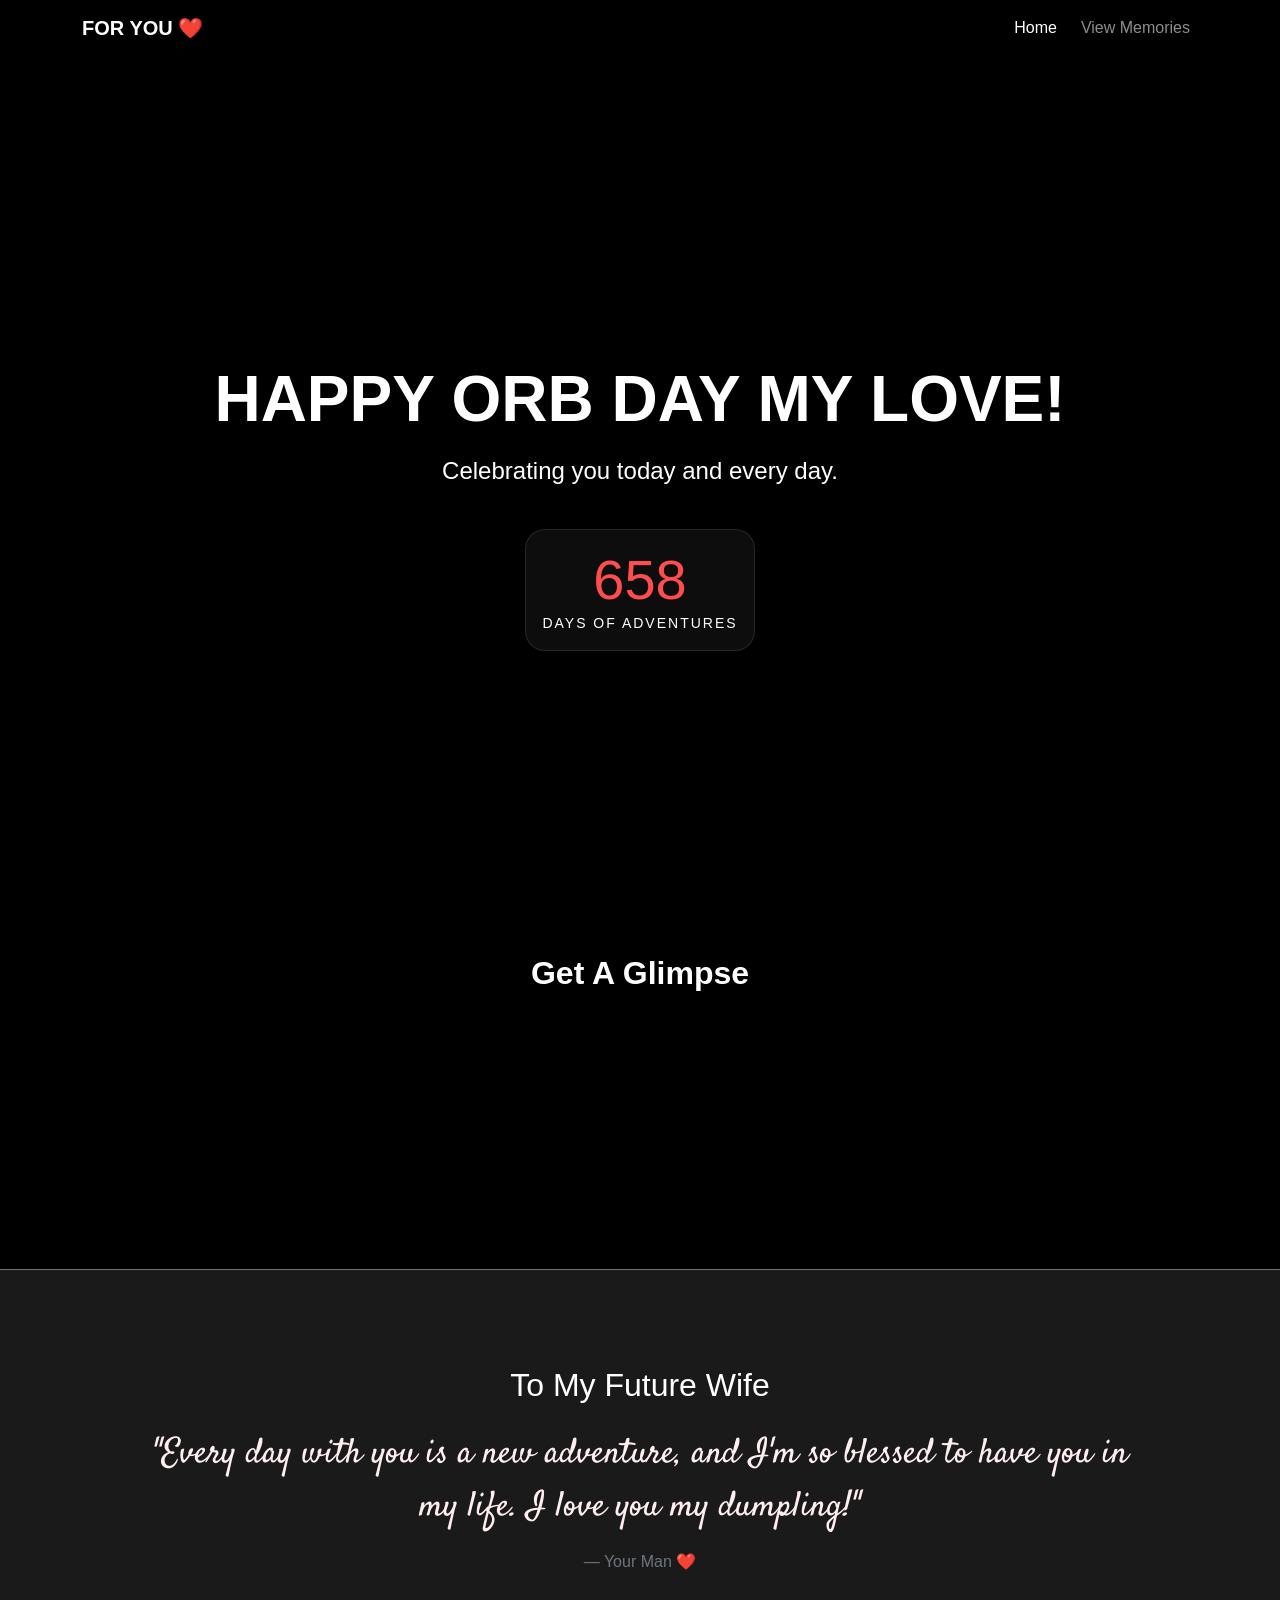
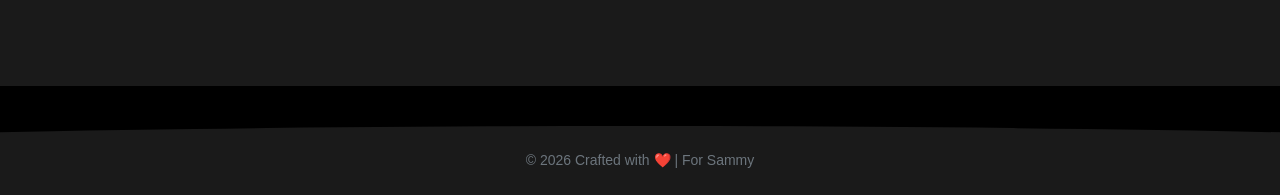
<file: index.html>
<!DOCTYPE html>
<html lang="en">
<head>
    <meta charset="UTF-8">
    <meta name="viewport" content="width=device-width, initial-scale=1.0">
    <title>From your Man</title>
    <link href="https://cdn.jsdelivr.net/npm/bootstrap@5.3.0/dist/css/bootstrap.min.css" rel="stylesheet">
    <link rel="stylesheet" href="Sammy Style.css">
</head>
<body class="bg-dark text-white">

    <nav class="navbar navbar-expand-lg navbar-dark bg-black sticky-top shadow-sm">
        <div class="container">
            <a class="navbar-brand fw-bold" href="index.html">FOR YOU ❤️</a>
            <button class="navbar-toggler" type="button" data-bs-toggle="collapse" data-bs-target="#navbarNav">
                <span class="navbar-toggler-icon"></span>
            </button>
            <div class="collapse navbar-collapse" id="navbarNav">
                <ul class="navbar-nav ms-auto align-items-center">
                    <li class="nav-item"><a class="nav-link active" href="index.html">Home</a></li>
                    <li class="nav-item ms-lg-2"><a class="nav-link" href="Memories.html">View Memories</a></li>
                </ul>
            </div>
        </div>
    </nav>

    <header class="hero-section text-center">
        <video autoplay loop muted playsinline class="hero-video">
            <source src="adventure3.mp4" type="video/mp4">
        </video>
        <div class="hero-overlay"></div>
        <div class="container hero-content animate-fade-in">
            <h1 class="display-3 display-md-1 fw-bold text-uppercase mb-3">Happy Orb Day my Love!</h1>
            <p class="lead fs-4">Celebrating you today and every day.</p>
            
            <div class="mt-4 p-3 counter-box">
                <h3 id="daysCount" class="fw-light">0</h3>
                <p class="text-uppercase small mb-0" style="letter-spacing: 2px;">Days of Adventures</p>
            </div>
        </div>
    </header>

    <section id="gallery" class="py-5">
        <div class="container">
            <h2 class="text-center mb-5 fw-bold">Get A Glimpse</h2>
            <div class="row g-3">
                <div class="col-6 col-md-4">
                    <div class="card memory-card border-0 bg-transparent">
                        <video id="adventureVideo" autoplay loop muted playsinline class="img-fluid shadow-lg">
                            <source src="adventure1.mp4" type="video/mp4">
                        </video>
                        <div class="memory-overlay">
                            <p>Sassy</p>
                            <button id="muteBtn1" class="mute-icon-btn">🔊</button>
                        </div>
                    </div>
                </div>
                <div class="col-6 col-md-4">
                    <div class="card memory-card border-0 bg-transparent">
                        <video id="vibeVideo" autoplay loop muted playsinline class="img-fluid shadow-lg">
                            <source src="adventure2.mp4" type="video/mp4">
                        </video>
                        <div class="memory-overlay">
                            <p>Beautiful</p>
                            <button id="muteBtn2" class="mute-icon-btn">🔊</button>
                        </div>
                    </div>
                </div>
                <div class="col-6 col-md-4">
                    <div class="card memory-card border-0 bg-transparent">
                        <video id="celebrationVideo" autoplay loop muted playsinline class="img-fluid shadow-lg">
                            <source src="adventure.mp4" type="video/mp4">
                        </video>
                        <div class="memory-overlay">
                            <p>Hyped</p>
                            <button id="muteBtn3" class="mute-icon-btn">🔊</button>
                        </div>
                    </div>
                </div>
            </div>
        </div>
    </section>

    <section class="py-5 bg-black text-center border-top border-secondary">
        <div class="container">
            <div class="love-note-container p-5">
                <h2 class="mb-4">To My Future Wife</h2>
                <p class="love-note-text">"Every day with you is a new adventure, and I'm so blessed to have you in my life. I love you my dumpling!"</p>
                <p class="mt-3 text-secondary">— Your Man ❤️</p>
            </div>
        </div>
    </section>

    <footer class="text-center py-4 bg-black">
        <p class="mb-0 text-secondary small">&copy; 2026 Crafted with ❤️ | For Sammy</p>
    </footer>

    <script src="https://cdn.jsdelivr.net/npm/bootstrap@5.3.0/dist/js/bootstrap.bundle.min.js"></script>
    <script src="Sammy JS.js"></script>
</body>
</html>
</file>
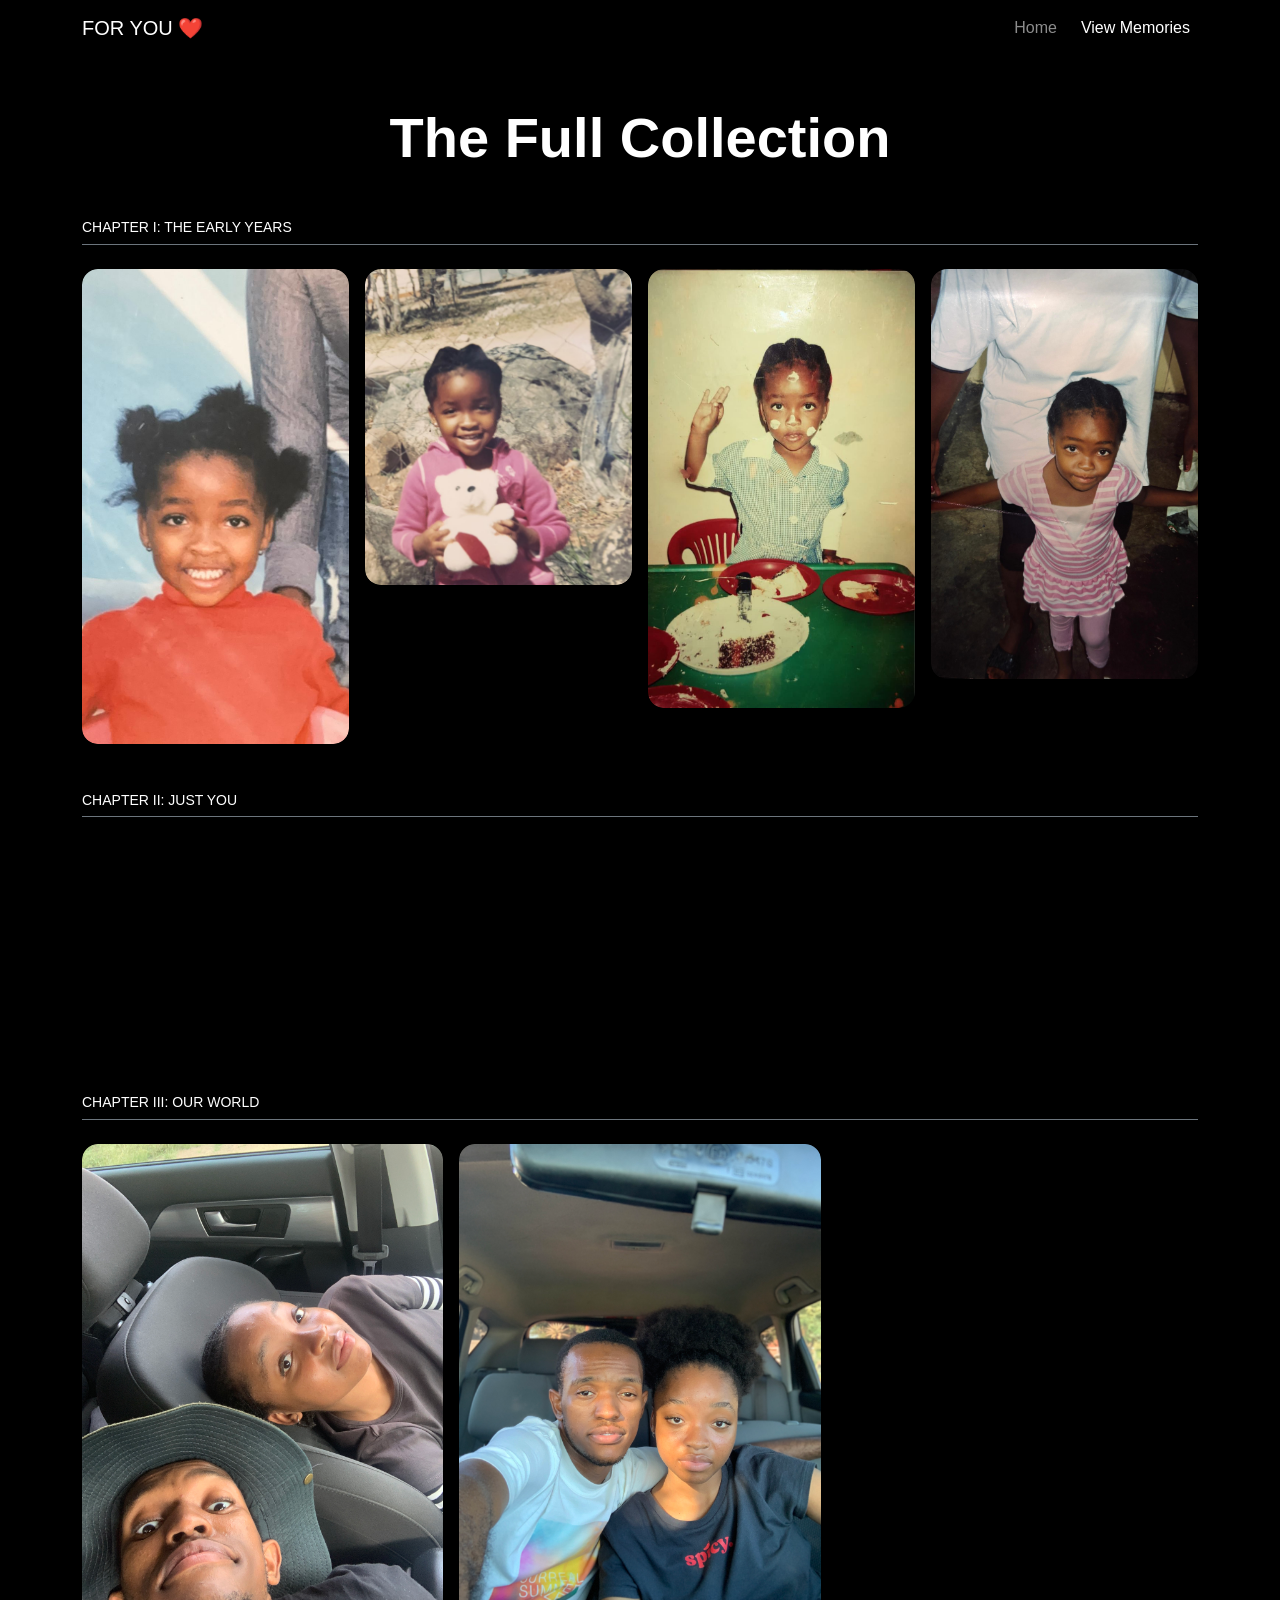
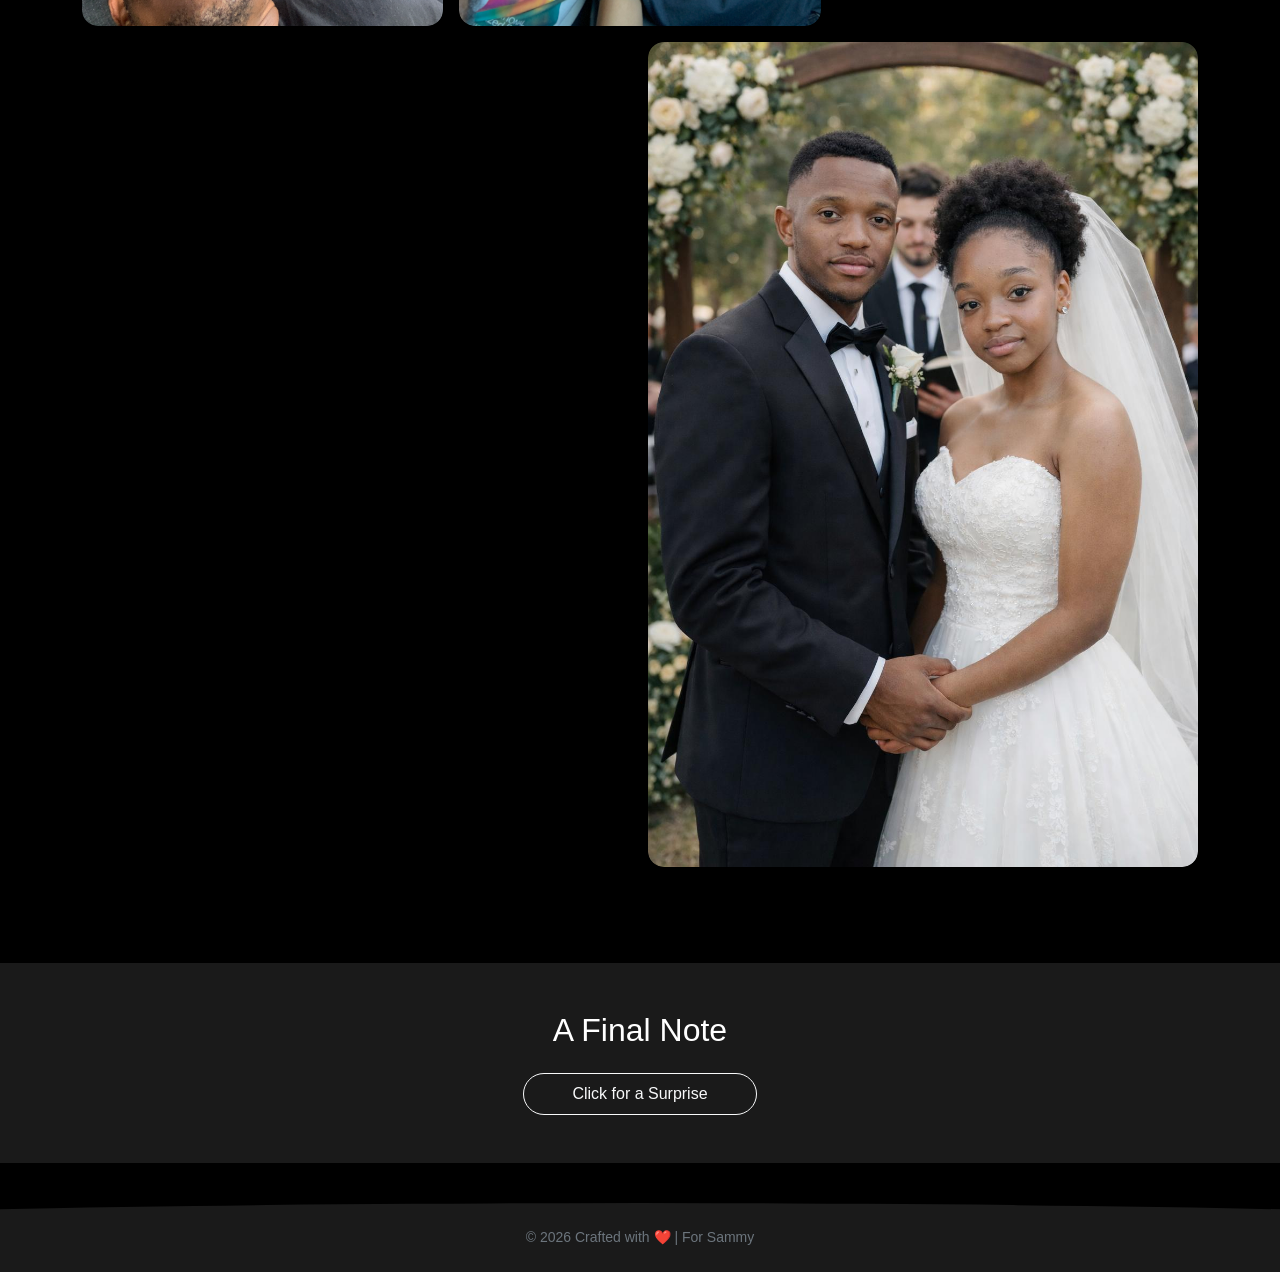
<file: Memories.html>
<!DOCTYPE html>
<html lang="en">
<head>
    <meta charset="UTF-8">
    <meta name="viewport" content="width=device-width, initial-scale=1.0">
    <title>Our Memories</title>
    <link href="https://cdn.jsdelivr.net/npm/bootstrap@5.3.0/dist/css/bootstrap.min.css" rel="stylesheet">
    <link rel="stylesheet" href="Sammy Style.css">
    <style>
        /* Extra safety to ensure images show up */
        .object-fit-cover { object-fit: cover; }
        .memory-card img { width: 100%; height: 100%; display: block; }
    </style>
</head>
<body class="bg-dark text-white">

    <nav class="navbar navbar-expand-lg navbar-dark sticky-top">
        <div class="container">
            <a class="navbar-brand" href="index.html">FOR YOU ❤️</a>
            <div class="ms-auto">
                <ul class="navbar-nav flex-row">
                    <li class="nav-item"><a class="nav-link px-2" href="index.html">Home</a></li>
                    <li class="nav-item ms-lg-2"><a class="nav-link active px-2" href="Memories.html">View Memories</a></li>
                </ul>
            </div>
        </div>
    </nav>

    <div class="container py-5">
        <h1 class="text-center mb-5 display-4 fw-bold">The Full Collection</h1>

        <h3 class="text-uppercase small tracking-widest mb-4 border-bottom border-secondary pb-2">Chapter I: The Early Years</h3>
        <div class="row g-3 mb-5">
            <div class="col-6 col-md-3">
                <div class="card memory-card border-0 bg-transparent">
                    <img src="adventure22.jpeg" class="img-fluid rounded-4" alt="Baby Pic">
                    <div class="memory-overlay">
                        <p class="fw-bold mb-0">Day One</p>
                        <small>The world got a lot brighter the moment you arrived.</small>
                    </div>
                </div>
            </div>
            <div class="col-6 col-md-3">
                <div class="card memory-card border-0 bg-transparent">
                    <img src="adventure21.jpeg" class="img-fluid rounded-4" alt="Little Sammy">
                    <div class="memory-overlay">
                        <p class="fw-bold mb-0">Little Sammy</p>
                        <small>Even then, you had that same light in your eyes.</small>
                    </div>
                </div>
            </div>
            <div class="col-6 col-md-3">
                <div class="card memory-card border-0 bg-transparent">
                    <img src="adventure6.jpeg" class="img-fluid rounded-4" alt="Childhood">
                    <div class="memory-overlay">
                        <p class="fw-bold mb-0">Growing Up</p>
                        <small>Watching you become the woman you are today is a gift.</small>
                    </div>
                </div>
            </div>
            <div class="col-6 col-md-3">
                <div class="card memory-card border-0 bg-transparent">
                    <img src="adventure5.jpeg" class="img-fluid rounded-4" alt="Childhood">
                    <div class="memory-overlay">
                        <p class="fw-bold mb-0">Always Smiling</p>
                        <small>Your smile has always been your superpower.</small>
                    </div>
                </div>
            </div>
        </div>

        <h3 class="text-uppercase small tracking-widest mb-4 border-bottom border-secondary pb-2">Chapter II: Just You</h3>
        
        <div class="row g-3 mb-4">
            <div class="col-md-4 col-12">
                <div class="card memory-card border-0 bg-transparent">
                    <video autoplay loop muted playsinline class="img-fluid rounded-4"><source src="adventure12.MP4" type="video/mp4"></video>
                    <div class="memory-overlay">
                        <p class="fw-bold mb-0">Your Energy</p>
                        <small>It's infectious, magnetic, and my favorite thing about you.</small>
                        <button class="mute-icon-btn">🔊</button>
                    </div>
                </div>
            </div>
            <div class="col-md-4 col-6">
                <div class="card memory-card border-0 bg-transparent">
                    <video autoplay loop muted playsinline class="img-fluid rounded-4"><source src="adventure20.MP4" type="video/mp4"></video>
                    <div class="memory-overlay">
                        <p class="fw-bold mb-0">Pure Joy</p>
                        <small>I live to see you this happy and carefree.</small>
                        <button class="mute-icon-btn">🔊</button>
                    </div>
                </div>
            </div>
            <div class="col-md-4 col-6">
                <div class="card memory-card border-0 bg-transparent">
                    <video autoplay loop muted playsinline class="img-fluid rounded-4"><source src="adventure17.MP4" type="video/mp4"></video>
                    <div class="memory-overlay">
                        <p class="fw-bold mb-0">The Best Vibe</p>
                        <small>Nobody does it like you do; you're one of one.</small>
                        <button class="mute-icon-btn">🔊</button>
                    </div>
                </div>
            </div>
        </div>

        <div class="row g-3 mb-5">
            <div class="col-6">
                <div class="card memory-card border-0 bg-transparent">
                    <div class="ratio ratio-4x5">
                        <img src="adventure7.jpeg" class="img-fluid rounded-4 object-fit-cover" alt="Stunning">
                    </div>
                    <div class="memory-overlay">
                        <p class="fw-bold mb-0">Stunning</p>
                        <small>A literal masterpiece, but your heart is even better.</small>
                    </div>
                </div>
            </div>
            <div class="col-6">
                <div class="card memory-card border-0 bg-transparent">
                    <div class="ratio ratio-4x5">
                        <img src="adventure25.jpeg" class="img-fluid rounded-4 object-fit-cover" alt="Favorite Face">
                    </div>
                    <div class="memory-overlay">
                        <p class="fw-bold mb-0">My Favorite Face</p>
                        <small>The view I never want to stop looking at.</small>
                    </div>
                </div>
            </div>
        </div>

        <h3 class="text-uppercase small tracking-widest mb-4 border-bottom border-secondary pb-2">Chapter III: Our World</h3>
        <div class="row g-3 mb-5">
            <div class="col-md-4 col-6">
                <div class="card memory-card border-0 bg-transparent">
                    <img src="adventure9.jpeg" class="img-fluid rounded-4" alt="Memory">
                    <div class="memory-overlay">
                        <p class="fw-bold mb-0">Where it started</p>
                        <small>The moment our individual paths became one.</small>
                    </div>
                </div>
            </div>
            <div class="col-md-4 col-12">
                <div class="card memory-card border-0 bg-transparent">
                    <img src="Fav Moment.JPG" class="img-fluid rounded-4" alt="Memory">
                    <div class="memory-overlay">
                        <p class="fw-bold mb-0">Favorite Moment</p>
                        <small>One of the many times I realized I'm the blessedest man alive.</small>
                    </div>
                </div>
            </div>
            <div class="col-md-4 col-6">
                <div class="card memory-card border-0 bg-transparent">
                    <video autoplay loop muted playsinline class="img-fluid rounded-4"><source src="adventure40.mp4" type="video/mp4"></video>
                    <div class="memory-overlay">
                        <p class="fw-bold mb-0">Us ❤️</p>
                        <small>My favorite team, always and forever.</small>
                        <button class="mute-icon-btn">🔊</button>
                    </div>
                </div>
            </div>
            <div class="col-md-6 col-6">
                <div class="card memory-card border-0 bg-transparent">
                    <video autoplay loop muted playsinline class="img-fluid rounded-4"><source src="adventure42.mp4" type="video/mp4"></video>
                    <div class="memory-overlay">
                        <p class="fw-bold mb-0">Forever</p>
                        <small>Not just a word, but a promise I intend to keep.</small>
                        <button class="mute-icon-btn">🔊</button>
                    </div>
                </div>
            </div>
            <div class="col-md-6 col-6">
                <div class="card memory-card border-0 bg-transparent">
                    <img src="adventure41.jpeg" class="img-fluid rounded-4" alt="Final Portrait">
                    <div class="memory-overlay">
                        <p class="fw-bold mb-0">To be continued...</p>
                        <small>Our story is just getting started, and I love every page.</small>
                    </div>
                </div>
            </div>
        </div>
    </div>

    <section id="surprise" class="surprise-section text-center py-5">
        <div class="container">
            <h2>A Final Note</h2>
            <button id="revealBtn" class="btn btn-outline-light mt-3 px-5 py-2 rounded-pill">Click for a Surprise</button>
            <div id="secretMessage" class="mt-4 d-none animate-fade-in">
                <h3 class="text-danger display-6">I love you! Happy Birthday!</h3>
                <p class="love-note-text mt-3">You're the best partner I could ever ask for. Ready for your wishes?</p>
                <a href="Wishes.html" class="btn btn-danger mt-3 px-4 py-2">Go to Birthday Wishes</a>
            </div>
        </div>
    </section>

    <footer class="text-center py-4">
        <p class="mb-0 text-secondary small">&copy; 2026 Crafted with ❤️ | For Sammy</p>
    </footer>

    <script src="https://cdn.jsdelivr.net/npm/bootstrap@5.3.0/dist/js/bootstrap.bundle.min.js"></script>
    <script src="Sammy JS.js"></script>
</body>
</html>
</file>
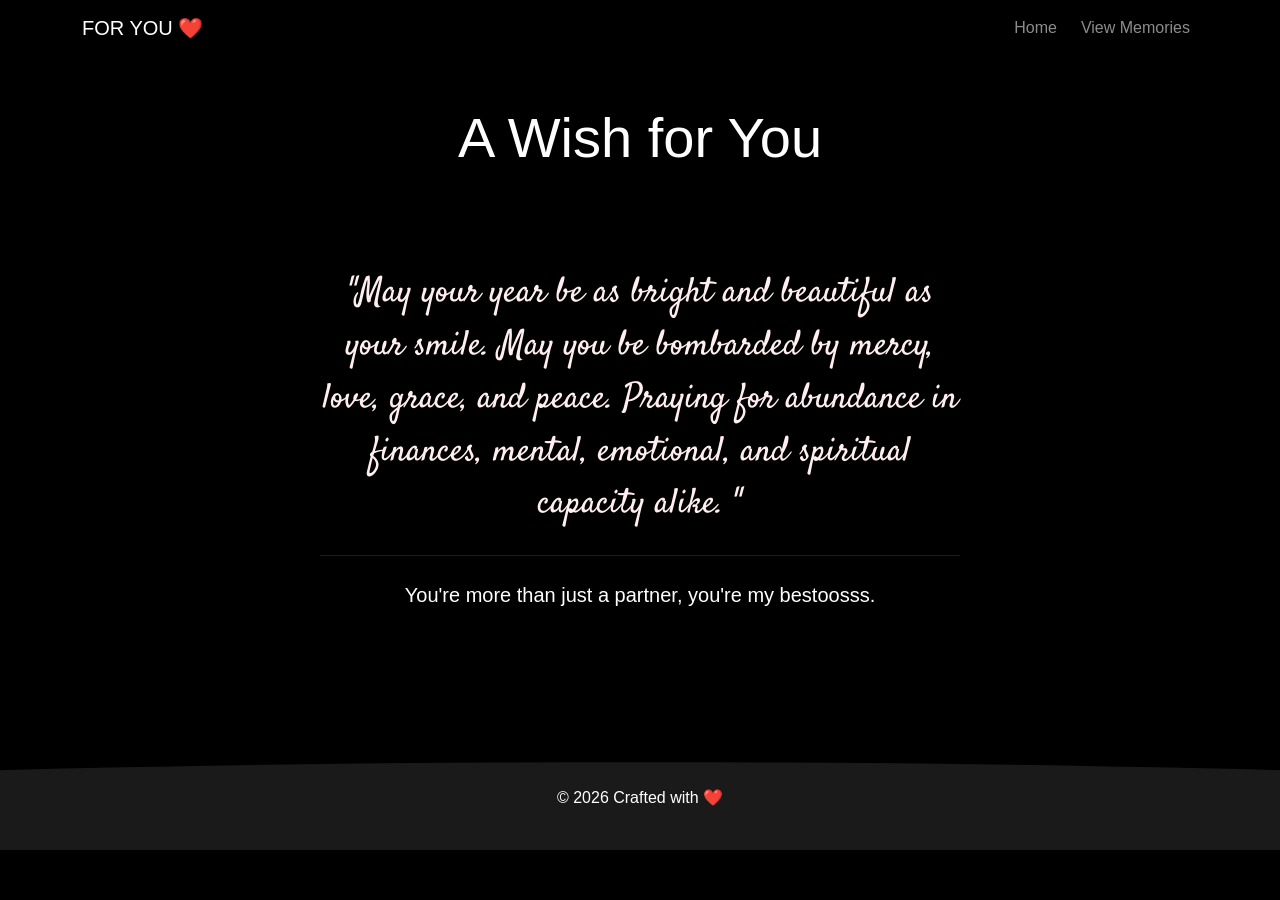
<file: Wishes.html>
<!DOCTYPE html>
<html lang="en">
<head>
    <meta charset="UTF-8">
    <meta name="viewport" content="width=device-width, initial-scale=1.0">
    <title>Birthday Wishes</title>
    <link href="https://cdn.jsdelivr.net/npm/bootstrap@5.3.0/dist/css/bootstrap.min.css" rel="stylesheet">
    <link rel="stylesheet" href="Sammy Style.css">
</head>
<body class="bg-dark text-white">

    <nav class="navbar navbar-expand-lg navbar-dark bg-black sticky-top">
        <div class="container">
            <a class="navbar-brand" href="index.html">FOR YOU ❤️</a>
            <div class="collapse navbar-collapse" id="navbarNav">
                <ul class="navbar-nav ms-auto align-items-center">
                    <li class="nav-item"><a class="nav-link" href="index.html">Home</a></li>
                    <li class="nav-item ms-lg-2"><a class="nav-link" href="Memories.html">View Memories</a></li>
                </ul>
            </div>
        </div>
    </nav>

    <div class="container py-5">
        <div class="row justify-content-center">
            <div class="col-md-8 text-center">
                <h1 class="display-4 mb-5">A Wish for You</h1>
                <div class="love-note-container p-5 shadow-lg">
                    <p class="love-note-text mb-4">"May your year be as bright and beautiful as your smile. May you be bombarded by mercy, love, grace, and peace. Praying for abundance in finances, mental, emotional, and spiritual capacity alike. "</p>
                    <hr class="border-secondary mb-4">
                    <p class="lead">You're more than just a partner, you're my bestoosss.</p>
                </div>
            </div>
        </div>
    </div>

    <footer class="text-center py-4 bg-black">
        <p>&copy; 2026 Crafted with ❤️</p>
    </footer>
</body>
</html>
</file>
<file: Sammy Style.css>
@import url('https://fonts.googleapis.com/css2?family=Satisfy&display=swap');

:root {
    --true-black: #000000;
    --footer-gray: #1a1a1a;
    --accent-red: #ff4d4d;
}

/* 1. FORCE THE SWAP (PITCH BLACK VS SLEEK GRAY) */
.bg-dark, body {
    background-color: var(--true-black) !important;
}

.bg-black, footer, #surprise, .surprise-section {
    background-color: var(--footer-gray) !important;
}

body {
    font-family: 'Segoe UI', Roboto, sans-serif;
    color: #ffffff;
    overflow-x: hidden;
    margin: 0;
}

/* 2. HERO SECTION + BOTTOM SWOOP */
.hero-section {
    position: relative;
    height: 100vh;
    display: flex;
    align-items: center;
    justify-content: center;
    clip-path: ellipse(150% 100% at 50% 0%); /* Curved bottom */
    margin-bottom: -50px; 
    z-index: 1;
}

.hero-video {
    position: absolute;
    top: 50%;
    left: 50%;
    min-width: 100%;
    min-height: 100%;
    transform: translate(-50%, -50%);
    object-fit: cover;
    z-index: -2;
}

.hero-overlay {
    position: absolute;
    top: 0; left: 0; width: 100%; height: 100%;
    background: linear-gradient(to bottom, rgba(0,0,0,0.2), rgba(0,0,0,0.9));
    z-index: -1;
}

/* 3. MEMORY CARDS (HIGH VISIBILITY UPDATES) */
.memory-card {
    position: relative;
    overflow: hidden;
    transition: transform 0.3s ease;
    border-radius: 15px;
}

.memory-card:hover {
    transform: scale(1.02); /* Slight zoom on hover */
}

.memory-card video, .memory-card img {
    width: 100%;
    height: auto;
    display: block;
    border-radius: 15px;
}

.memory-overlay {
    position: absolute;
    top: 0; left: 0; width: 100%; height: 100%;
    /* Darkened for phone screen readability */
    background: rgba(0, 0, 0, 0.75); 
    display: flex;
    flex-direction: column;
    align-items: center;
    justify-content: center;
    padding: 20px;
    text-align: center;
    opacity: 0; /* Hidden by default */
    transition: opacity 0.3s ease;
    border-radius: 15px;
    pointer-events: none;
    /* Force white text for visibility */
    color: #ffffff !important; 
}

.memory-overlay p.fw-bold {
    font-size: 1.25rem;
    color: #ffffff !important;
    text-transform: uppercase;
    letter-spacing: 1px;
    /* Shadow prevents text from washing out on bright photos */
    text-shadow: 2px 2px 8px rgba(0, 0, 0, 0.9); 
    margin-bottom: 5px;
}

.memory-overlay small {
    font-size: 0.95rem;
    color: #ffffff !important;
    font-weight: 500;
    line-height: 1.4;
    text-shadow: 1px 1px 5px rgba(0, 0, 0, 0.9);
}

.memory-card:hover .memory-overlay {
    opacity: 1; /* Revealed on hover */
}

/* 4. INTERACTIVE BUTTONS */
.mute-icon-btn {
    position: absolute;
    bottom: 12px;
    right: 12px;
    background: rgba(255, 255, 255, 0.2);
    backdrop-filter: blur(5px);
    border: 1px solid rgba(255, 255, 255, 0.3);
    color: white;
    border-radius: 50%;
    width: 35px;
    height: 35px;
    display: flex;
    align-items: center;
    justify-content: center;
    cursor: pointer;
    pointer-events: auto;
    z-index: 10;
}

/* 5. SLIM FOOTER + TOP SWOOP */
footer {
    background-color: var(--footer-gray) !important;
    clip-path: ellipse(120% 100% at 50% 100%); /* Curved top */
    padding-top: 60px !important; 
    padding-bottom: calc(15px + env(safe-area-inset-bottom)) !important;
    margin-top: 40px;
}

/* 6. UI & TEXT STYLING */
.counter-box {
    background: rgba(255, 255, 255, 0.05);
    backdrop-filter: blur(10px);
    border-radius: 20px;
    display: inline-block;
    border: 1px solid rgba(255, 255, 255, 0.1);
    padding: 15px 30px;
}

#daysCount {
    font-size: 3.5rem;
    color: var(--accent-red);
    margin-bottom: 0;
}

.love-note-text {
    font-family: 'Satisfy', cursive;
    font-size: clamp(1.5rem, 5vw, 2.2rem);
    color: #ffeef0;
}

.navbar {
    background-color: rgba(0, 0, 0, 0.9) !important;
    backdrop-filter: blur(5px);
}

/* 7. ANIMATIONS */
.animate-fade-in {
    animation: fadeIn 2s ease;
}

@keyframes fadeIn {
    from { opacity: 0; transform: translateY(10px); }
    to { opacity: 1; transform: translateY(0); }
}
</file>
